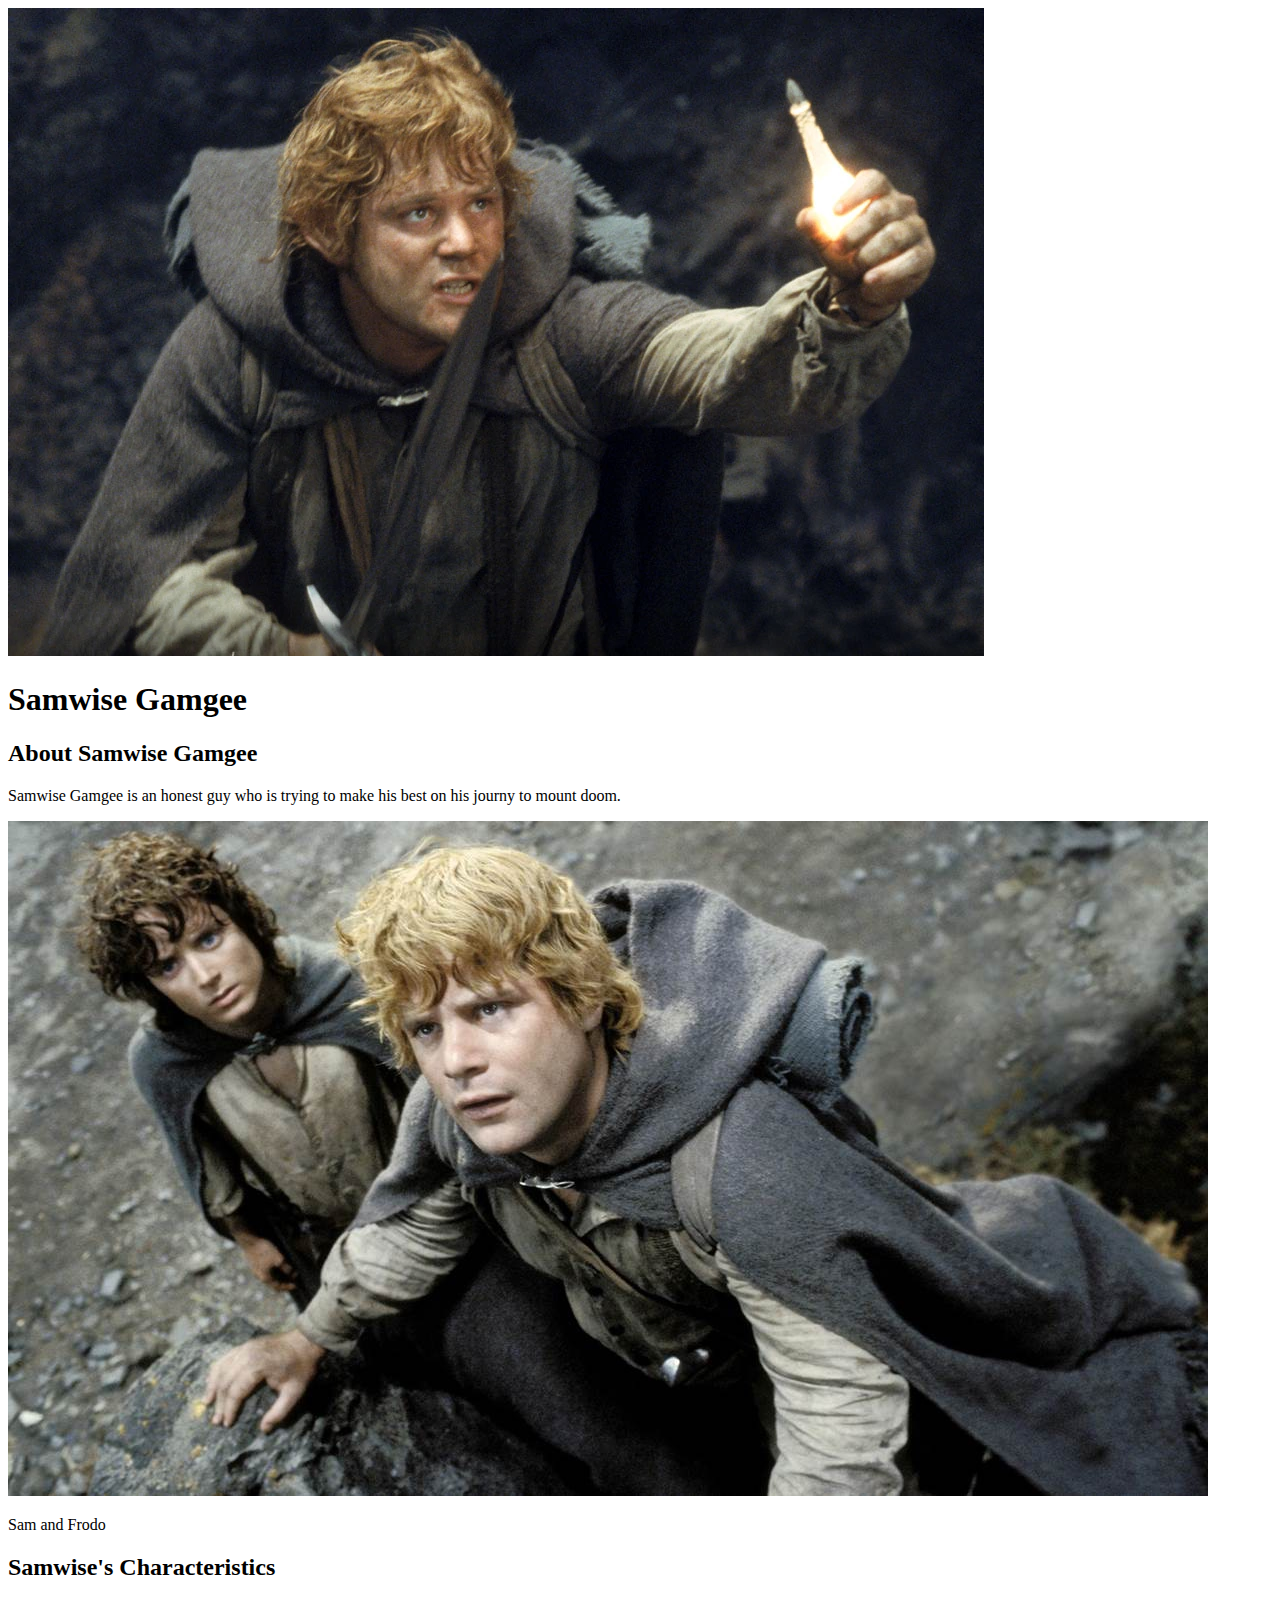
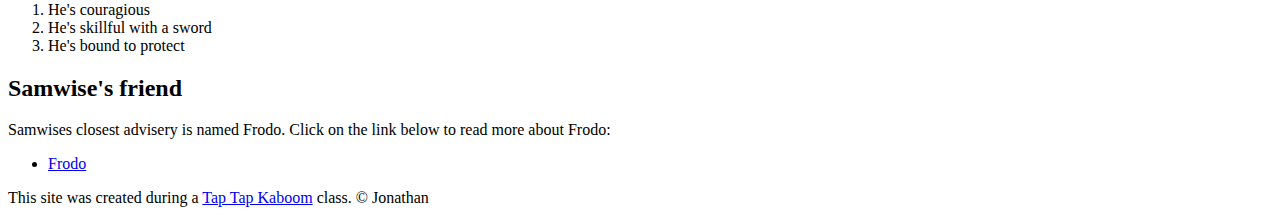
<file: index.html>
<!DOCTYPE html>
<html>
<head>
	<meta charset="utf-8">
	<meta name="viewport" content="width=device-width, initial-scale=1">
	<title>Samwise Gamgee</title>
	<link rel="icon" href="img/samwise-avatar.jpeg">
</head>
<body>
	<!-- header element -->
	<header>
		<img src="img/samwise-avatar.jpeg">
		<h1>Samwise Gamgee</h1>
	</header>

	<main>
		<h2>About Samwise Gamgee</h2>
		<p> Samwise Gamgee is an honest guy who is trying to make his best on his journy to mount doom.</p>
		<img src="img/samwise-big.jpeg">
		<p>Sam and Frodo</p>
		<h2>Samwise's Characteristics</h2>
		<ol>
			<li>He's couragious</li>
			<li>He's skillful with a sword</li>
			<li>He's bound to protect</li>
		</ol>

		<h2>Samwise's friend</h2>
		<p>Samwises closest advisery is named Frodo. Click on the link below to read more about Frodo:</p>
		<ul>
			<li><a target="_blank" href="https://en.wikipedia.org/wiki/Frodo_Baggins">Frodo</a></li>
		</ul>
	</main>

	<footer>
		<p>This site was created during a <a target="_blank" href="https://taptapkaboom.com">Tap Tap Kaboom</a> class. &copy; Jonathan
		</p>
	</footer>

</body>
</html>
</file>
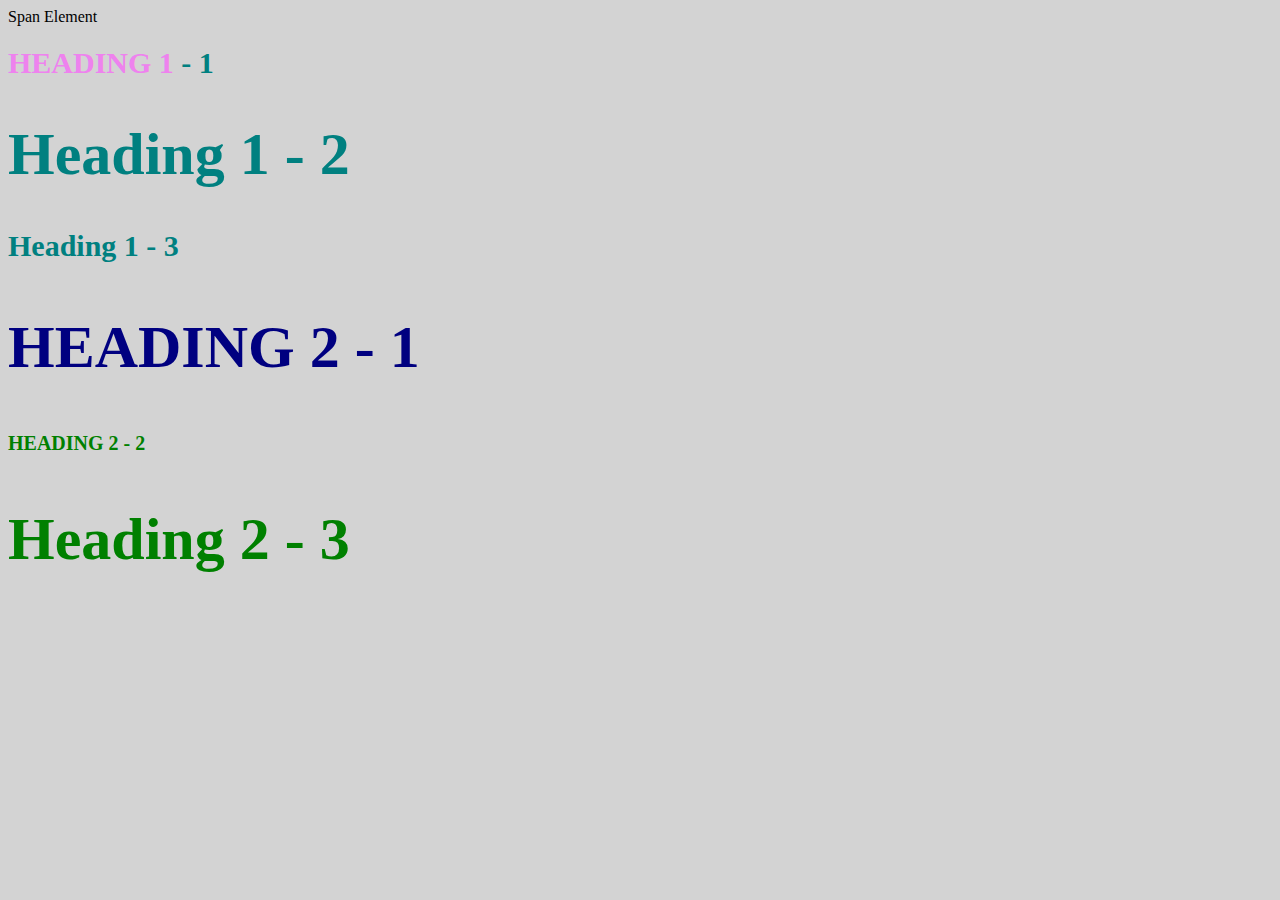
<file: style-test.html>
<!DOCTYPE html>
<html>
<head>
	<meta charset="utf-8">
	<meta name="viewport" content="width=device-width, initial-scale=1">
	<title>Style test</title>
	<link rel="stylesheet" type="text/css" href="css/test.css">
</head>
<body>
	<span>Span Element</span>
	<h1 class="uppercase"><span>Heading 1</span> - 1</h1>
	<h1 class="big">Heading 1 - 2</h1>
	<h1>Heading 1 - 3</h1>
	<h2 class="big uppercase">Heading 2 - 1</h1>
	<h2 class="uppercase">Heading 2 - 2</h1>
	<h2 class="big">Heading 2 - 3</h1>

</body>
</html>
</file>
<file: css/test.css>
body{
	background-color: lightgrey;
}
h1{
	font-size: 30px;
	color:  teal;
}

h2{
	color:  red;
	font-size: 20px;
}

h2{
	color: green;
}

.big{
	font-size: 60px;
}

.uppercase{
	text-transform: uppercase;
}

.big.uppercase{
	color: navy;
}

h1 span{
	color: violet;
}
</file>
